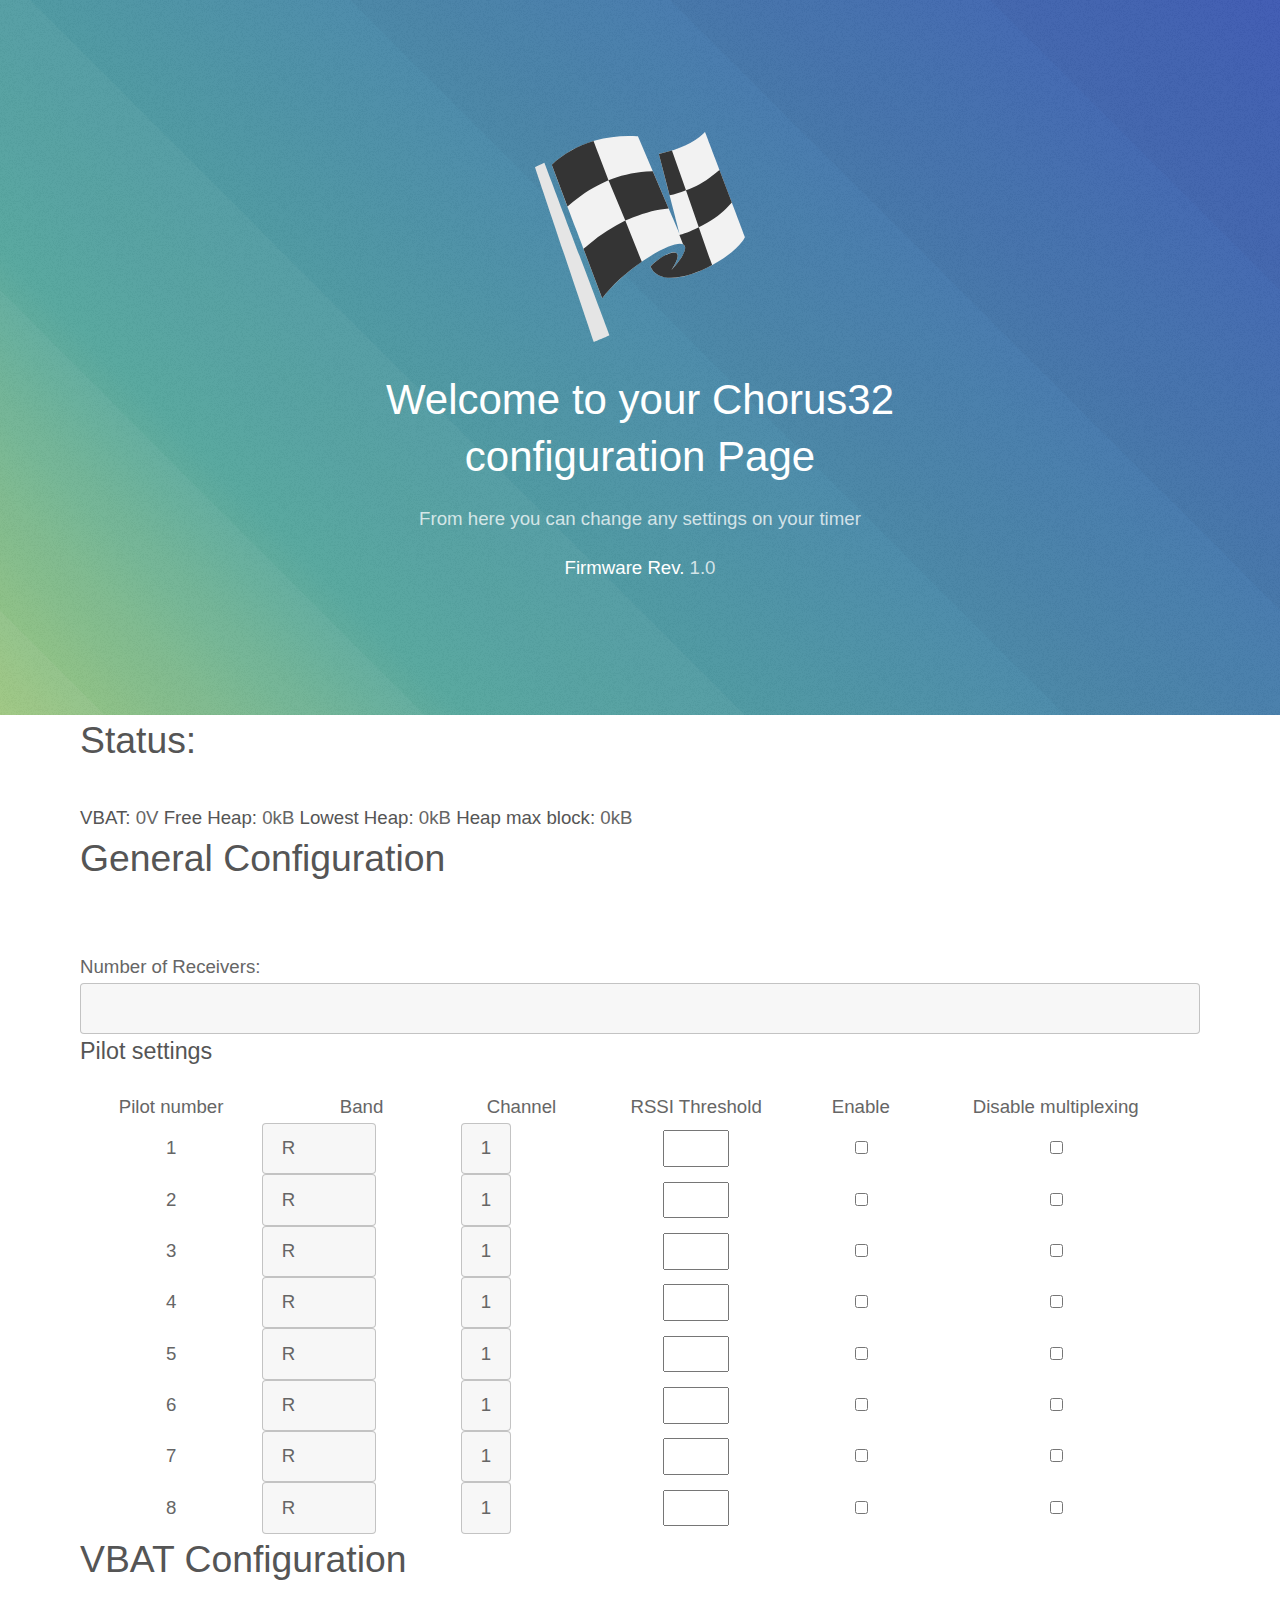
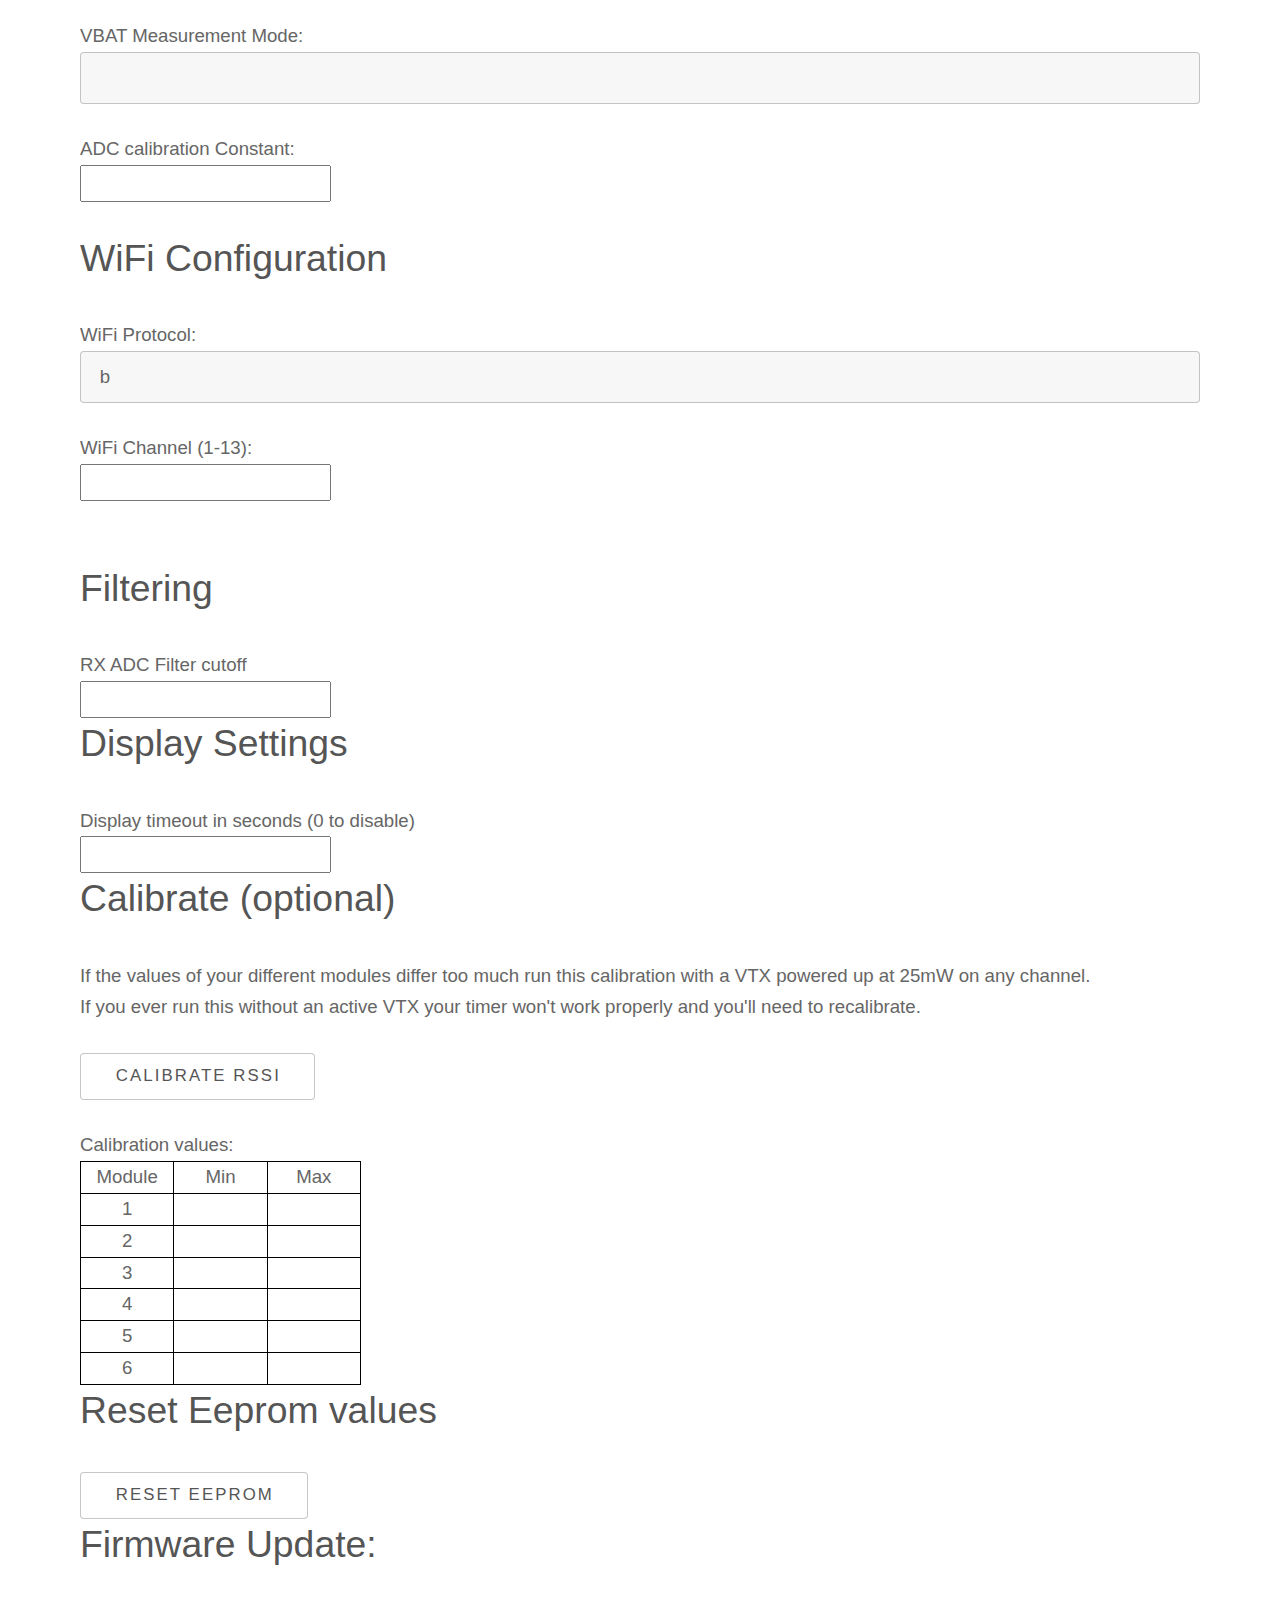
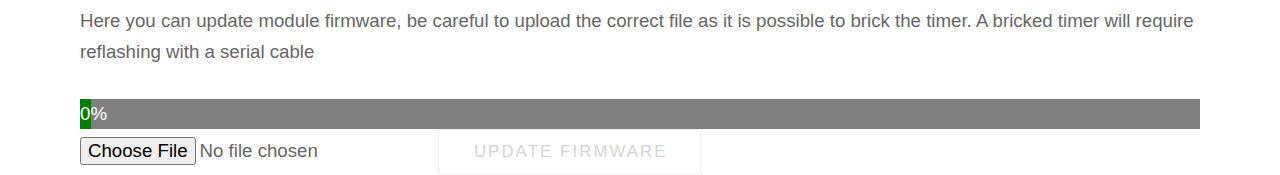
<file: ESP32LapTimer/data_src/index.html>
<!DOCTYPE HTML>
<html>

<head>
	<title>Chorus32 RF lap Timing System</title>
	<meta charset="utf-8" />
	<meta name="viewport" content="width=device-width, initial-scale=1" />
	<link rel="stylesheet" href="assets/css/main.css" />
	<link rel="stylesheet" href="assets/css/slider.css"/>
	<link rel="stylesheet" href="assets/css/settings.css"/>
</head>

<body>
	<!-- OI you! get out of my source code!!! -->

	<!-- Header -->
	<section id="header">
		<div class="inner">
			<img src="flag.svg" height="250" width="250" style="padding:20px;"></a>
			<h1>Welcome to your <strong>Chorus32</strong><br /> configuration Page<br />
			</h1>
			<p>From here you can change any settings on your timer<br />
				<p>

					<b>Firmware Rev. </b><var id="FirmVersion">1.0</var>
					<p>
		</div>
	</section>

	<section id="Status RFPWR" class="main style1">
		<div class="container">

			<div align="left">
				<legend>
					<h2><b>Status:</b></h2>
				</legend>
						<b>VBAT: </b><span id="Var_VBAT" class="StatusText">0</span>V
						<b>Free Heap: </b><span id="heap_free" class="StatusText">0</span>kB
						<b>Lowest Heap: </b><span id="heap_low" class="StatusText">0</span>kB
						<b>Heap max block: </b><span id="heap_max_block" class="StatusText">0</span>kB
					<br>

	</section>
	<!-- One -->
	<section id="one" class="main style1">
		<div class="container">

			<div align="left">
				<legend>
					<h2><b>General Configuration</b></h2>
				</legend>
				<br>Number of Receivers:</br>
				<select name="NumRXs" id="NumRXs">
					<option value="1">1</option>
					<option value="2">2</option>
					<option value="3">3</option>
					<option value="4">4</option>
					<option value="5">5</option>
					<option value="6">6</option>
					<option selected value="7"></option>
				</select>
				<!-- TODO: Disable checkboxes if config would result in a lockup -->
				<div id="pilot_settings_div">
					<h4>Pilot settings</h4>
					<table id="pilot_table">
						<tr>
							<th>Pilot number</th>
							<th>Band</th>
							<th>Channel</th>
							<th>RSSI Threshold</th>
							<th>Enable</th>
							<th>Disable multiplexing</th>
						</tr>
					</table>
				</div>

				<legend>
					<h2><b>VBAT Configuration</b></h2>
				</legend>
				VBAT Measurement Mode:<br>
				<select name="ADCVBATmode" id="ADCVBATmode">
					<option value="0">OFF (6CH Mode, no VBAT)</option>
					<option value="1">VBAT ADC Channel 5 (GPIO 32)</option>
					<option value="2">VBAT ADC Channel 6 (GPIO 33)</option>
					<option value="3">VBAT INA219 (6 Channel Mode)</option>
					<option selected value="4"></option>
				</select>
				<br>
				ADC calibration Constant:<br>
				<input type="float" name="ADCcalibValue" min="0" max="65" value="" id="ADCcalibValue">
				<br>
				<br>

				<legend>
					<h2><b>WiFi Configuration</b></h2>
				</legend>
				WiFi Protocol:<br>
				<select name="WiFiProtocol" id="WiFiProtocol">
					<option value="0">b</option>
					<option value="1">bgn</option>
				</select>
				<br>
				WiFi Channel (1-13):<br>
				<input type="int" name="WiFiChannel" min="0" max="13" value="" id="WiFiChannel">
				<br>
				<br>

				<br>
				<legend>
					<h2><b>Filtering</b></h2>
				</legend>
				RX ADC Filter cutoff<br>
				<input type="int" name="RXFilterCutoff" min="0" max="1000" value="" id="RXFilterCutoff">
				<br>
				<legend>
					<h2><b>Display Settings</b></h2>
				</legend>
					Display timeout in seconds (0 to disable)<br>
				<input type="int" name="displayTimeout" min="0" value="" id="displayTimeout">
				<fieldset>
					<legend>
						<h2><b>Calibrate (optional)</b></h2>
					</legend>
					If the values of your different modules differ too much run this calibration with a VTX powered up at 25mW on any channel. <br>
					If you ever run this without an active VTX your timer won't work properly and you'll need to recalibrate. <br><br>
					<button id="calibrate_button" name='calibrateRSSI' value="Calibrate RSSI">Calibrate RSSI</button>
					<br><br>
					Calibration values:
					<table id="calib_table">
						<tr>
							<th>Module</th>
							<th>Min</th>
							<th>Max</th>
						</tr>
						<tr>
							<td>1</td><td></td><td></td>
						</tr>
						<tr>
							<td>2</td><td></td><td></td>
						</tr>
						<tr>
							<td>3</td><td></td><td></td>
						</tr>
						<tr>
							<td>4</td><td></td><td></td>
						</tr>
						<tr>
							<td>5</td><td></td><td></td>
						</tr>
						<tr>
							<td>6</td><td></td><td></td>
						</tr>
					</table>
				</fieldset>
				<legend>
					<h2><b>Reset Eeprom values</b></h2>
				</legend>
				<button name='eepromReset' value="Reset EEPROM" id="eepromReset">Reset EEPROM</button>

				<fieldset>

					Here you can update module firmware,
					be careful to upload the correct file as it is possible to brick the timer. A bricked timer will require reflashing with a serial cable
					<br><br>
					<legend>
						<h2>Firmware Update:</h2>
					</legend>

					<div id="update_progress">
						<div id="update_bar">0%</div>
					</div>
					<input type='file' name='update' id="update_file" accept=".bin"> <button name='update' value="Update" id="update_button">Update Firmware</button>

				</fieldset>



			</div>
		</div>
		</div>
		</div>
	</section>

</body>
<script src="settings_socket.js" type="module"></script>
<script src="update_upload.js"></script>
</html>
</file>
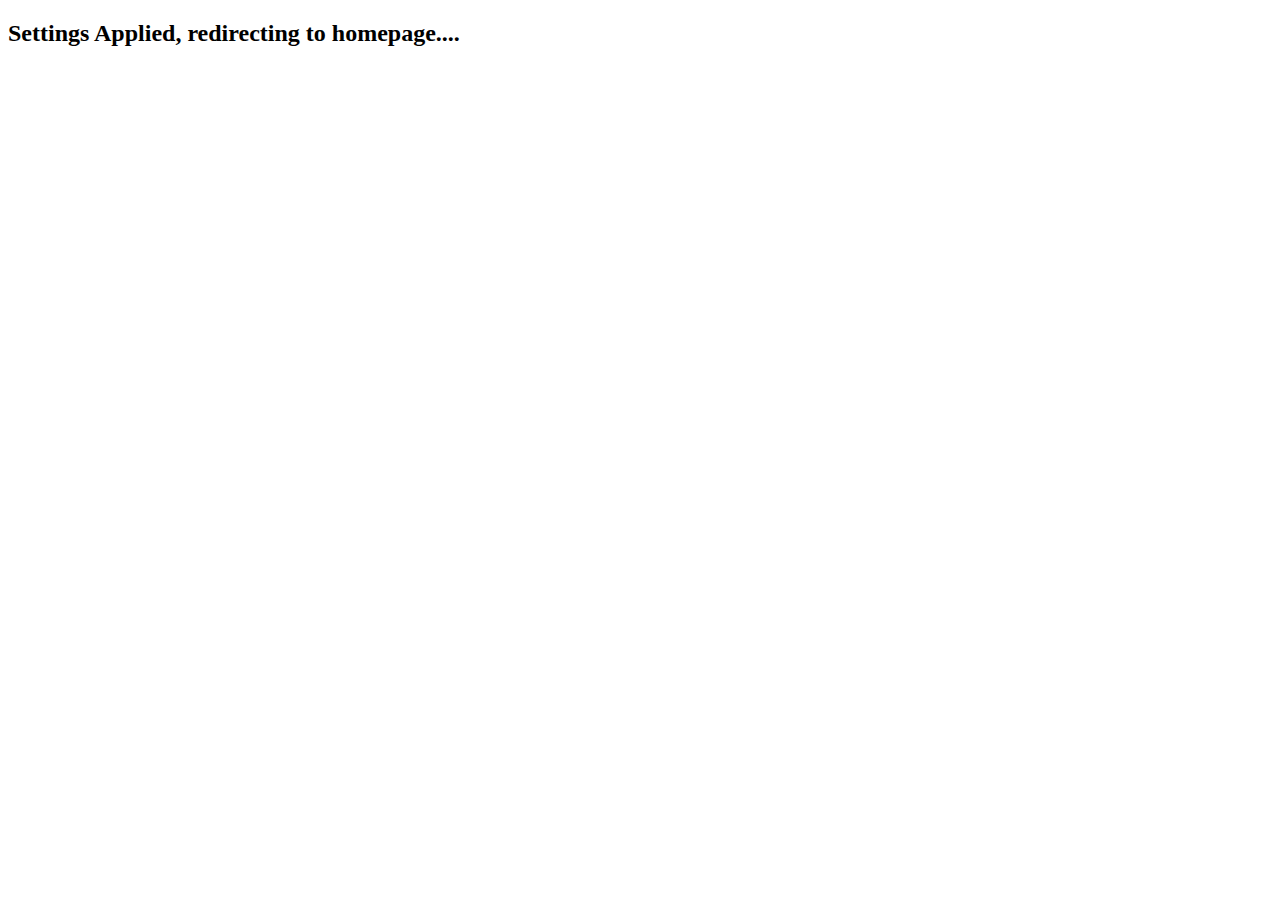
<file: ESP32LapTimer/data_src/redirect.html>
<!DOCTYPE html>
<html>
<head>
   <!-- HTML meta refresh URL redirection -->
   <meta http-equiv="refresh" 
   content="1; url=index.html">
</head>
<body>
<h2>Settings Applied, redirecting to homepage.... </h2>
</html>
</file>
<file: ESP32LapTimer/data_src/assets/css/slider.css>
.slider {
    -webkit-appearance: none;
    width: 100%;
    height: 15px;
    border-radius: 5px;   
    background: #d3d3d3;
    outline: none;
    opacity: 0.7;
    -webkit-transition: .2s;
    transition: opacity .2s;
}

.slider::-webkit-slider-thumb {
    -webkit-appearance: none;
    appearance: none;
    width: 25px;
    height: 25px;
    border-radius: 50%; 
    background: #4CAF50;
    cursor: pointer;
}

.slider::-moz-range-thumb {
    width: 25px;
    height: 25px;
    border-radius: 50%;
    background: #4CAF50;
    cursor: pointer;
}

.collapse{
  cursor: zoom-in;
  display: block;
}
.collapse + input{
  display: none; /* hide the checkboxes */
}
.collapse + input + div{
  display:none;
}
.collapse + input:checked + div{
  display:block;
}

.collapse + input{
  display: none; /* hide the checkboxes */
}
.collapse + input + div{
  display:none;
}
.collapse + input:checked + div{
  display:block;
}
</file>
<file: ESP32LapTimer/data_src/assets/css/settings.css>
td, th {
  text-align: center;
  vertical-align: middle;
}

#calib_table * {
	border: 1px solid black;
	width: 5em;
}

#pilot_table {
	width: 100%;
}

.band_select, .channel_select {
	width: auto;
}

.rssi_select {
	width:3.5em;
}

[val_state="pending"] {
	outline: 1px solid orange;
}

[val_state="received"] {
	outline: 1px solid green;
}

[val_state="error"] {
	outline: 1px solid red;
}

#update_progress {
  width: 100%;
  background-color: grey;
}

#update_bar {
  width: 1%;
  height: 30px;
  background-color: green;
  text-align: center;
  line-height: 30px;
  color: white;
}
</file>
<file: ESP32LapTimer/data_src/assets/css/main.css>
/*@import url("font-awesome.min.css");
/*@import url("https://fonts.googleapis.com/css?family=Source+Sans+Pro:300,300italic,400,400italic");

/*
	Photon by HTML5 UP
	html5up.net | @ajlkn
	Free for personal and commercial use under the CCA 3.0 license (html5up.net/license)
*/

/* Reset */

	html, body, div, span, applet, object, iframe, h1, h2, h3, h4, h5, h6, p, blockquote, pre, a, abbr, acronym, address, big, cite, code, del, dfn, em, img, ins, kbd, q, s, samp, small, strike, strong, sub, sup, tt, var, b, u, i, center, dl, dt, dd, ol, ul, li, fieldset, form, label, legend, table, caption, tbody, tfoot, thead, tr, th, td, article, aside, canvas, details, embed, figure, figcaption, footer, header, hgroup, menu, nav, output, ruby, section, summary, time, mark, audio, video {
		margin: 0;
		padding: 0;
		border: 0;
		font-size: 100%;
		font: inherit;
		vertical-align: baseline;
	}

	article, aside, details, figcaption, figure, footer, header, hgroup, menu, nav, section {
		display: block;
	}

	body {
		line-height: 1;
	}

	ol, ul {
		list-style: none;
	}

	blockquote, q {
		quotes: none;
	}

	blockquote:before, blockquote:after, q:before, q:after {
		content: '';
		content: none;
	}

	table {
		border-collapse: collapse;
		border-spacing: 0;
	}

	body {
		-webkit-text-size-adjust: none;
	}

/* Box Model */

	*, *:before, *:after {
		-moz-box-sizing: border-box;
		-webkit-box-sizing: border-box;
		box-sizing: border-box;
	}

/* Containers */

	.container {
		margin-left: auto;
		margin-right: auto;
	}

	.container.\31 25\25 {
		width: 100%;
		max-width: 75em;
		min-width: 60em;
	}

	.container.\37 5\25 {
		width: 45em;
	}

	.container.\35 0\25 {
		width: 30em;
	}

	.container.\32 5\25 {
		width: 15em;
	}

	.container {
		width: 60em;
	}

	@media screen and (max-width: 1680px) {

		.container.\31 25\25 {
			width: 100%;
			max-width: 75em;
			min-width: 60em;
		}

		.container.\37 5\25 {
			width: 45em;
		}

		.container.\35 0\25 {
			width: 30em;
		}

		.container.\32 5\25 {
			width: 15em;
		}

		.container {
			width: 60em;
		}

	}

	@media screen and (max-width: 1140px) {

		.container.\31 25\25 {
			width: 100%;
			max-width: 112.5%;
			min-width: 90%;
		}

		.container.\37 5\25 {
			width: 67.5%;
		}

		.container.\35 0\25 {
			width: 45%;
		}

		.container.\32 5\25 {
			width: 22.5%;
		}

		.container {
			width: 90%;
		}

	}

	@media screen and (max-width: 980px) {

		.container.\31 25\25 {
			width: 100%;
			max-width: 125%;
			min-width: 100%;
		}

		.container.\37 5\25 {
			width: 75%;
		}

		.container.\35 0\25 {
			width: 50%;
		}

		.container.\32 5\25 {
			width: 25%;
		}

		.container {
			width: 100% !important;
		}

	}

	@media screen and (max-width: 736px) {

		.container.\31 25\25 {
			width: 100%;
			max-width: 125%;
			min-width: 100%;
		}

		.container.\37 5\25 {
			width: 75%;
		}

		.container.\35 0\25 {
			width: 50%;
		}

		.container.\32 5\25 {
			width: 25%;
		}

		.container {
			width: 100% !important;
		}

	}

	@media screen and (max-width: 480px) {

		.container.\31 25\25 {
			width: 100%;
			max-width: 125%;
			min-width: 100%;
		}

		.container.\37 5\25 {
			width: 75%;
		}

		.container.\35 0\25 {
			width: 50%;
		}

		.container.\32 5\25 {
			width: 25%;
		}

		.container {
			width: 100% !important;
		}

	}

	@media screen and (max-width: 320px) {

		.container.\31 25\25 {
			width: 100%;
			max-width: 125%;
			min-width: 100%;
		}

		.container.\37 5\25 {
			width: 75%;
		}

		.container.\35 0\25 {
			width: 50%;
		}

		.container.\32 5\25 {
			width: 25%;
		}

		.container {
			width: 100% !important;
		}

	}
 /*Tables */

th {
    text-align: left;
}


/* Basic */

	body {
		background: #fff;
	}

		body.is-loading *, body.is-loading *:before, body.is-loading *:after {
			-moz-animation: none !important;
			-webkit-animation: none !important;
			-ms-animation: none !important;
			animation: none !important;
			-moz-transition: none !important;
			-webkit-transition: none !important;
			-ms-transition: none !important;
			transition: none !important;
		}

	body, input, select, textarea {
		color: #666;
		font-family: "Source Sans Pro", Helvetica, sans-serif;
		font-size: 16pt;
		font-weight: 300;
		line-height: 1.65em;
	}

	a {
		-moz-transition: color 0.2s ease-in-out, border-color 0.2s ease-in-out;
		-webkit-transition: color 0.2s ease-in-out, border-color 0.2s ease-in-out;
		-ms-transition: color 0.2s ease-in-out, border-color 0.2s ease-in-out;
		transition: color 0.2s ease-in-out, border-color 0.2s ease-in-out;
		border-bottom: dotted 1px #666;
		color: inherit;
		text-decoration: none;
	}

		a:hover {
			border-bottom-color: transparent !important;
			color: #6bd4c8;
		}

	strong, b {
		color: #555;
		font-weight: 400;
	}

	em, i {
		font-style: italic;
	}

	p {
		margin: 0 0 2em 0;
	}

	h1, h2, h3, h4, h5, h6 {
		color: #555;
		line-height: 1em;
		margin: 0 0 1em 0;
	}

		h1 a, h2 a, h3 a, h4 a, h5 a, h6 a {
			color: inherit;
			text-decoration: none;
		}

	h1 {
		font-size: 2.25em;
		line-height: 1.35em;
	}

	h2 {
		font-size: 2em;
		line-height: 1.35em;
	}

	h3 {
		font-size: 1.35em;
		line-height: 1.5em;
	}

	h4 {
		font-size: 1.25em;
		line-height: 1.5em;
	}

	h5 {
		font-size: 0.9em;
		line-height: 1.5em;
	}

	h6 {
		font-size: 0.7em;
		line-height: 1.5em;
	}

	sub {
		font-size: 0.8em;
		position: relative;
		top: 0.5em;
	}

	sup {
		font-size: 0.8em;
		position: relative;
		top: -0.5em;
	}

	hr {
		border: 0;
		border-bottom: solid 1px rgba(144, 144, 144, 0.5);
		margin: 2em 0;
	}

		hr.major {
			margin: 3em 0;
		}

	blockquote {
		border-left: solid 4px rgba(144, 144, 144, 0.5);
		font-style: italic;
		margin: 0 0 2em 0;
		padding: 0.5em 0 0.5em 2em;
	}

	code {
		background: rgba(144, 144, 144, 0.075);
		border-radius: 4px;
		border: solid 1px rgba(144, 144, 144, 0.5);
		font-family: "Courier New", monospace;
		font-size: 0.9em;
		margin: 0 0.25em;
		padding: 0.25em 0.65em;
	}

	pre {
		-webkit-overflow-scrolling: touch;
		font-family: "Courier New", monospace;
		font-size: 0.9em;
		margin: 0 0 2em 0;
	}

		pre code {
			display: block;
			line-height: 1.75em;
			padding: 1em 1.5em;
			overflow-x: auto;
		}

	.align-left {
		text-align: left;
	}

	.align-center {
		text-align: center;
	}

	.align-right {
		text-align: right;
	}



/* Form */

	form {
		margin: 0 0 2em 0;
	}

	label {
		color: #555;
		display: block;
		font-size: 0.9em;
		font-weight: 400;
		margin: 0 0 1em 0;
	}

	input[type="text"],
	input[type="password"],
	input[type="email"],
	select,
	textarea {
		-moz-appearance: none;
		-webkit-appearance: none;
		-ms-appearance: none;
		appearance: none;
		background: rgba(144, 144, 144, 0.075);
		border-radius: 4px;
		border: none;
		border: solid 1px rgba(144, 144, 144, 0.5);
		color: inherit;
		display: block;
		outline: 0;
		padding: 0 1em;
		text-decoration: none;
		width: 100%;
	}

		input[type="text"]:invalid,
		input[type="password"]:invalid,
		input[type="email"]:invalid,
		select:invalid,
		textarea:invalid {
			box-shadow: none;
		}

		input[type="text"]:focus,
		input[type="password"]:focus,
		input[type="email"]:focus,
		select:focus,
		textarea:focus {
			border-color: #6bd4c8;
		}

	.select-wrapper {
		text-decoration: none;
		display: block;
		position: relative;
	}

		.select-wrapper:before {
			-moz-osx-font-smoothing: grayscale;
			-webkit-font-smoothing: antialiased;
			font-family: FontAwesome;
			font-style: normal;
			font-weight: normal;
			text-transform: none !important;
		}

		.select-wrapper:before {
			color: rgba(144, 144, 144, 0.5);
			content: '\f078';
			display: block;
			height: 2.75em;
			line-height: 2.75em;
			pointer-events: none;
			position: absolute;
			right: 0;
			text-align: center;
			top: 0;
			width: 2.75em;
		}

		.select-wrapper select::-ms-expand {
			display: none;
		}

	input[type="text"],
	input[type="password"],
	input[type="email"],
	select {
		height: 2.75em;
	}

	textarea {
		padding: 0.75em 1em;
	}

/*	input[type="checkbox"],
	input[type="radio"] {
		-moz-appearance: none;
		-webkit-appearance: none;
		-ms-appearance: none;
		appearance: none;
		display: block;
		float: left;
		margin-right: -2em;
		opacity: 0;
		width: 1em;
		z-index: -1;
	}
*/
		input[type="checkbox"] + label,
		input[type="radio"] + label {
			text-decoration: none;
			color: #666;
			cursor: pointer;
			display: inline-block;
			font-size: 1em;
			font-weight: 300;
			padding-left: 2.4em;
			padding-right: 0.75em;
			position: relative;
		}

			input[type="checkbox"] + label:before,
			input[type="radio"] + label:before {
				-moz-osx-font-smoothing: grayscale;
				-webkit-font-smoothing: antialiased;
				font-family: FontAwesome;
				font-style: normal;
				font-weight: normal;
				text-transform: none !important;
			}

			input[type="checkbox"] + label:before,
			input[type="radio"] + label:before {
				background: rgba(144, 144, 144, 0.075);
				border-radius: 4px;
				border: solid 1px rgba(144, 144, 144, 0.5);
				content: '';
				display: inline-block;
				height: 1.65em;
				left: 0;
				line-height: 1.58125em;
				position: absolute;
				text-align: center;
				top: 0;
				width: 1.65em;
			}

		input[type="checkbox"]:checked + label:before,
		input[type="radio"]:checked + label:before {
			background: #666666;
			border-color: #666666;
			color: #ffffff;
			content: '\f00c';
		}

		input[type="checkbox"]:focus + label:before,
		input[type="radio"]:focus + label:before {
			border-color: #6bd4c8;
		}

	input[type="checkbox"] + label:before {
		border-radius: 4px;
	}

	input[type="radio"] + label:before {
		border-radius: 100%;
	}

	::-webkit-input-placeholder {
		color: #999 !important;
		opacity: 1.0;
	}

	:-moz-placeholder {
		color: #999 !important;
		opacity: 1.0;
	}

	::-moz-placeholder {
		color: #999 !important;
		opacity: 1.0;
	}

	:-ms-input-placeholder {
		color: #999 !important;
		opacity: 1.0;
	}

	.formerize-placeholder {
		color: #999 !important;
		opacity: 1.0;
	}



/* Icon */

	.icon {
		text-decoration: none;
		border-bottom: none;
		position: relative;
	}

		.icon:before {
			-moz-osx-font-smoothing: grayscale;
			-webkit-font-smoothing: antialiased;
			font-family: FontAwesome;
			font-style: normal;
			font-weight: normal;
			text-transform: none !important;
		}

		.icon > .label {
			display: none;
		}

		.icon.style1:before {
			color: #c3e895;
		}

		.icon.style2:before {
			color: #8addaa;
		}

		.icon.style3:before {
			color: #6bd4c8;
		}

		.icon.style4:before {
			color: #57aed3;
		}

		.icon.style5:before {
			color: #4a87d3;
		}

		.icon.style6:before {
			color: #6b88e6;
		}

		.icon.major {
			text-decoration: none;
			color: #555;
			cursor: default;
			display: inline-block;
			margin: 0 0 1.5em 0;
		}

			.icon.major:before {
				-moz-osx-font-smoothing: grayscale;
				-webkit-font-smoothing: antialiased;
				font-family: FontAwesome;
				font-style: normal;
				font-weight: normal;
				text-transform: none !important;
			}

			.icon.major:before {
				font-size: 4em;
				line-height: 1em;
			}



.svgInv {
  filter: invert(1);
}


/* Button */

	input[type="submit"],
	input[type="reset"],
	input[type="button"],
	button,
	.button {
		-moz-appearance: none;
		-webkit-appearance: none;
		-ms-appearance: none;
		appearance: none;
		-moz-transition: background-color 0.2s ease-in-out, color 0.2s ease-in-out;
		-webkit-transition: background-color 0.2s ease-in-out, color 0.2s ease-in-out;
		-ms-transition: background-color 0.2s ease-in-out, color 0.2s ease-in-out;
		transition: background-color 0.2s ease-in-out, color 0.2s ease-in-out;
		background-color: transparent;
		border-radius: 4px;
		border: 0;
		box-shadow: inset 0 0 0 1px rgba(144, 144, 144, 0.5);
		color: #555 !important;
		cursor: pointer;
		display: inline-block;
		font-size: 0.9em;
		font-weight: 400;
		height: 2.75em;
		letter-spacing: 0.125em;
		line-height: 2.75em;
		padding: 0 2em;
		text-align: center;
		text-decoration: none;
		text-indent: 0.125em;
		text-transform: uppercase;
		white-space: nowrap;
	}

		input[type="submit"]:hover,
		input[type="reset"]:hover,
		input[type="button"]:hover,
		button:hover,
		.button:hover {
			background-color: rgba(144, 144, 144, 0.075);
		}

		input[type="submit"]:active,
		input[type="reset"]:active,
		input[type="button"]:active,
		button:active,
		.button:active {
			background-color: rgba(144, 144, 144, 0.2);
		}

		input[type="submit"].icon,
		input[type="reset"].icon,
		input[type="button"].icon,
		button.icon,
		.button.icon {
			padding-left: 1.35em;
		}

			input[type="submit"].icon:before,
			input[type="reset"].icon:before,
			input[type="button"].icon:before,
			button.icon:before,
			.button.icon:before {
				margin-right: 0.5em;
			}

		input[type="submit"].fit,
		input[type="reset"].fit,
		input[type="button"].fit,
		button.fit,
		.button.fit {
			display: block;
			margin: 0 0 1em 0;
			width: 100%;
		}

		input[type="submit"].small,
		input[type="reset"].small,
		input[type="button"].small,
		button.small,
		.button.small {
			font-size: 0.7em;
		}

		input[type="submit"].big,
		input[type="reset"].big,
		input[type="button"].big,
		button.big,
		.button.big {
			font-size: 1.25em;
		}

		input[type="submit"].special,
		input[type="reset"].special,
		input[type="button"].special,
		button.special,
		.button.special {
			background-color: #555;
			box-shadow: none !important;
			color: #fff !important;
		}

			input[type="submit"].special:hover,
			input[type="reset"].special:hover,
			input[type="button"].special:hover,
			button.special:hover,
			.button.special:hover {
				background-color: #626262;
			}

			input[type="submit"].special:active,
			input[type="reset"].special:active,
			input[type="button"].special:active,
			button.special:active,
			.button.special:active {
				background-color: #484848;
			}

		input[type="submit"].disabled, input[type="submit"]:disabled,
		input[type="reset"].disabled,
		input[type="reset"]:disabled,
		input[type="button"].disabled,
		input[type="button"]:disabled,
		button.disabled,
		button:disabled,
		.button.disabled,
		.button:disabled {
			cursor: default;
			opacity: 0.25;
		}


/* Header */

	#header {
		padding: 9em 0 9em 0 ;
		background-color: #4686a0;
		color: rgba(255, 255, 255, 0.75);
		background-attachment: fixed,							fixed,							fixed;
		background-image: url("images/overlay2.png"), url("images/overlay3.svg"), linear-gradient(45deg, #9dc66b 5%, #4fa49a 30%, #4361c2);
		background-position: top left,						center center,					center center;
		background-size: auto,							cover,							cover;
		overflow: hidden;
		position: relative;
		text-align: center;
	}

		#header a {
			border-bottom-color: rgba(255, 255, 255, 0.5);
		}

			#header a:hover {
				color: #ffffff;
			}

		#header h1, #header h2, #header h3, #header h4, #header h5, #header h6, #header strong, #header b {
			color: #ffffff;
		}

		#header header p {
			color: #ffffff;
		}

		#header header.major:after {
			background: #ffffff;
		}

		#header input[type="submit"],
		#header input[type="reset"],
		#header input[type="button"],
		#header button,
		#header .button {
			box-shadow: inset 0 0 0 1px #ffffff;
			color: #ffffff !important;
		}

			#header input[type="submit"]:hover,
			#header input[type="reset"]:hover,
			#header input[type="button"]:hover,
			#header button:hover,
			#header .button:hover {
				background-color: rgba(255, 255, 255, 0.125);
			}

			#header input[type="submit"]:active,
			#header input[type="reset"]:active,
			#header input[type="button"]:active,
			#header button:active,
			#header .button:active {
				background-color: rgba(255, 255, 255, 0.25);
			}

			#header input[type="submit"].special,
			#header input[type="reset"].special,
			#header input[type="button"].special,
			#header button.special,
			#header .button.special {
				background-color: #ffffff;
				box-shadow: inset 0 0 0 1px #ffffff !important;
				color: #4686a0 !important;
			}

				#header input[type="submit"].special:hover,
				#header input[type="reset"].special:hover,
				#header input[type="button"].special:hover,
				#header button.special:hover,
				#header .button.special:hover {
					background-color: rgba(255, 255, 255, 0.125) !important;
					color: #ffffff !important;
				}

				#header input[type="submit"].special:active,
				#header input[type="reset"].special:active,
				#header input[type="button"].special:active,
				#header button.special:active,
				#header .button.special:active {
					background-color: rgba(255, 255, 255, 0.25) !important;
				}

		#header ul.major-icons li .icon {
			border-color: #ffffff;
		}

		#header .icon.major {
			color: #ffffff;
		}

		#header h1 {
			margin: 0;
		}

		#header p {
			margin: 1em 0 0 0;
		}

		#header .actions {
			margin: 2.5em 0 0 0;
			position: relative;
		}

			#header .actions:after {
				background: #ffffff;
				content: '';
				height: 100vh;
				left: 50%;
				position: absolute;
				top: 100%;
				width: 1px;
			}

		#header .inner {
			-moz-transition: -moz-transform 1.5s ease, opacity 2s ease;
			-webkit-transition: -webkit-transform 1.5s ease, opacity 2s ease;
			-ms-transition: -ms-transform 1.5s ease, opacity 2s ease;
			transition: transform 1.5s ease, opacity 2s ease;
			-moz-transition-delay: 0.25s;
			-webkit-transition-delay: 0.25s;
			-ms-transition-delay: 0.25s;
			transition-delay: 0.25s;
			-moz-transform: scale(1);
			-webkit-transform: scale(1);
			-ms-transform: scale(1);
			transform: scale(1);
			opacity: 1;
			position: relative;
			z-index: 1;
		}

			#header .inner .actions {
				-moz-transition: -moz-transform 1.25s ease;
				-webkit-transition: -webkit-transform 1.25s ease;
				-ms-transition: -ms-transform 1.25s ease;
				transition: transform 1.25s ease;
				-moz-transition-delay: 1s;
				-webkit-transition-delay: 1s;
				-ms-transition-delay: 1s;
				transition-delay: 1s;
				-moz-transform: translateY(0);
				-webkit-transform: translateY(0);
				-ms-transform: translateY(0);
				transform: translateY(0);
				opacity: 1;
			}

		#header:after {
			-moz-transition: opacity 1s ease;
			-webkit-transition: opacity 1s ease;
			-ms-transition: opacity 1s ease;
			transition: opacity 1s ease;
			background-image: linear-gradient(45deg, #4fa49a, #4361c2);
			content: '';
			height: 100%;
			left: 0;
			opacity: 0;
			position: absolute;
			top: 0;
			width: 100%;
		}

	body.is-loading #header .inner {
		-moz-transform: scale(1.05);
		-webkit-transform: scale(1.05);
		-ms-transform: scale(1.05);
		transform: scale(1.05);
		opacity: 0;
	}

		body.is-loading #header .inner .actions {
			-moz-transform: translateY(30em);
			-webkit-transform: translateY(30em);
			-ms-transform: translateY(30em);
			transform: translateY(30em);
			opacity: 0;
		}

	body.is-loading #header:after {
		opacity: 1;
	}



/* XLarge */

	@media screen and (max-width: 1680px) {

		/* Basic */

			body, input, select, textarea {
				font-size: 14pt;
			}

		/* Header */

			#header {
				padding: 6em 0 6em 0 ;
			}

	}

/* Large */

	@media screen and (max-width: 1140px) {

		/* Basic */

			body, input, select, textarea {
				font-size: 13pt;
			}

			h1 br, h2 br, h3 br, h4 br, h5 br, h6 br {
				display: none;
			}

		/* List */

			ul.major-icons li {
				padding: 2em;
			}

				ul.major-icons li .icon {
					height: 8em;
					line-height: 8em;
					width: 8em;
				}

		/* Main */

			.main {
				padding: 4em 0 2em 0 ;
			}

				.main.style2 {
					background-attachment: scroll;
				}

		/* Header */

			#header {
				padding: 5em 0 5em 0 ;
				background-attachment: scroll;
			}

				#header br {
					display: inline;
				}

		/* Footer */

			#footer {
				padding: 4em 0 4em 0 ;
				background-attachment: scroll;
			}

	}

/* Medium */

	@media screen and (max-width: 980px) {

		/* List */

			ul.major-icons li {
				padding: 2em;
			}

				ul.major-icons li .icon {
					height: 7em;
					line-height: 7em;
					width: 7em;
				}

		/* Main */

			.main {
				padding: 5em 3em 3em 3em ;
			}

		/* Header */

			#header {
				padding: 8em 3em 8em 3em ;
			}

		/* Footer */

			#footer {
				padding: 5em 3em 5em 3em ;
			}

		/* One */

			#one {
				text-align: center;
			}

		/* Two */

			#two {
				text-align: center;
			}

	}

/* Small */

	@media screen and (max-width: 736px) {

		/* Basic */

			body, input, select, textarea {
				font-size: 12pt;
			}

			h1 {
				font-size: 1.75em;
			}

			h2 {
				font-size: 1.5em;
			}

			h3 {
				font-size: 1.1em;
			}

			h4 {
				font-size: 1em;
			}

		/* List */

			ul.major-icons li {
				padding: 1.5em;
			}

				ul.major-icons li .icon {
					height: 5em;
					line-height: 5em;
					width: 5em;
				}

					ul.major-icons li .icon:before {
						font-size: 42px;
					}

		/* Icon */

			.icon.major {
				margin: 0 0 1em 0;
			}

		/* Button */

			input[type="submit"],
			input[type="reset"],
			input[type="button"],
			button,
			.button {
				height: 3em;
				line-height: 3em;
			}

		/* Main */

			.main {
				padding: 3em 1.5em 1em 1.5em ;
			}

		/* Header */

			#header {
				padding: 4em 3em 4em 3em ;
			}

				#header .actions {
					margin: 2em 0 0 0;
				}

		/* Footer */

			#footer {
				padding: 3em 1.5em 3em 1.5em ;
			}

	}

/* XSmall */

	@media screen and (max-width: 480px) {

		/* List */

			ul.actions {
				margin: 0 0 2em 0;
			}

				ul.actions li {
					display: block;
					padding: 1em 0 0 0;
					text-align: center;
					width: 100%;
				}

					ul.actions li:first-child {
						padding-top: 0;
					}

					ul.actions li > * {
						margin: 0 !important;
						width: 100%;
					}

						ul.actions li > *.icon:before {
							margin-left: -2em;
						}

				ul.actions.small li {
					padding: 0.5em 0 0 0;
				}

					ul.actions.small li:first-child {
						padding-top: 0;
					}

		/* Button */

			input[type="submit"],
			input[type="reset"],
			input[type="button"],
			.button {
				padding: 0;
			}

		/* Main */

			.main {
				padding: 2em 1.5em 0.1em 1.5em ;
			}

		/* Header */

			#header {
				padding: 4em 2em 4em 2em ;
			}

				#header br {
					display: none;
				}

		/* Footer */

			#footer {
				padding: 2em 1.5em 2em 1.5em ;
			}

				#footer .copyright {
					margin: 1.5em 0 0 0;
				}

					#footer .copyright li {
						border: 0;
						display: block;
						margin: 1em 0 0 0;
						padding: 0;
					}

						#footer .copyright li:first-child {
							margin-top: 0;
						}

	}

/* XXSmall */

	@media screen and (max-width: 320px) {

		/* Basic */

			html, body {
				min-width: 320px;
			}

		/* Main */

			.main {
				padding: 2em 1em 0.1em 1em ;
			}

		/* Header */

			#header {
				padding: 3em 1em 3em 1em ;
			}

		/* Footer */

			#footer {
				padding: 2em 1em 2em 1em ;
			}

	}


	.bandChannel  {
	    margin-bottom: 5px;
	    margin-top: 5px;
	    margin-right: 5px;
	    margin-left: 15px;
	}
</file>
